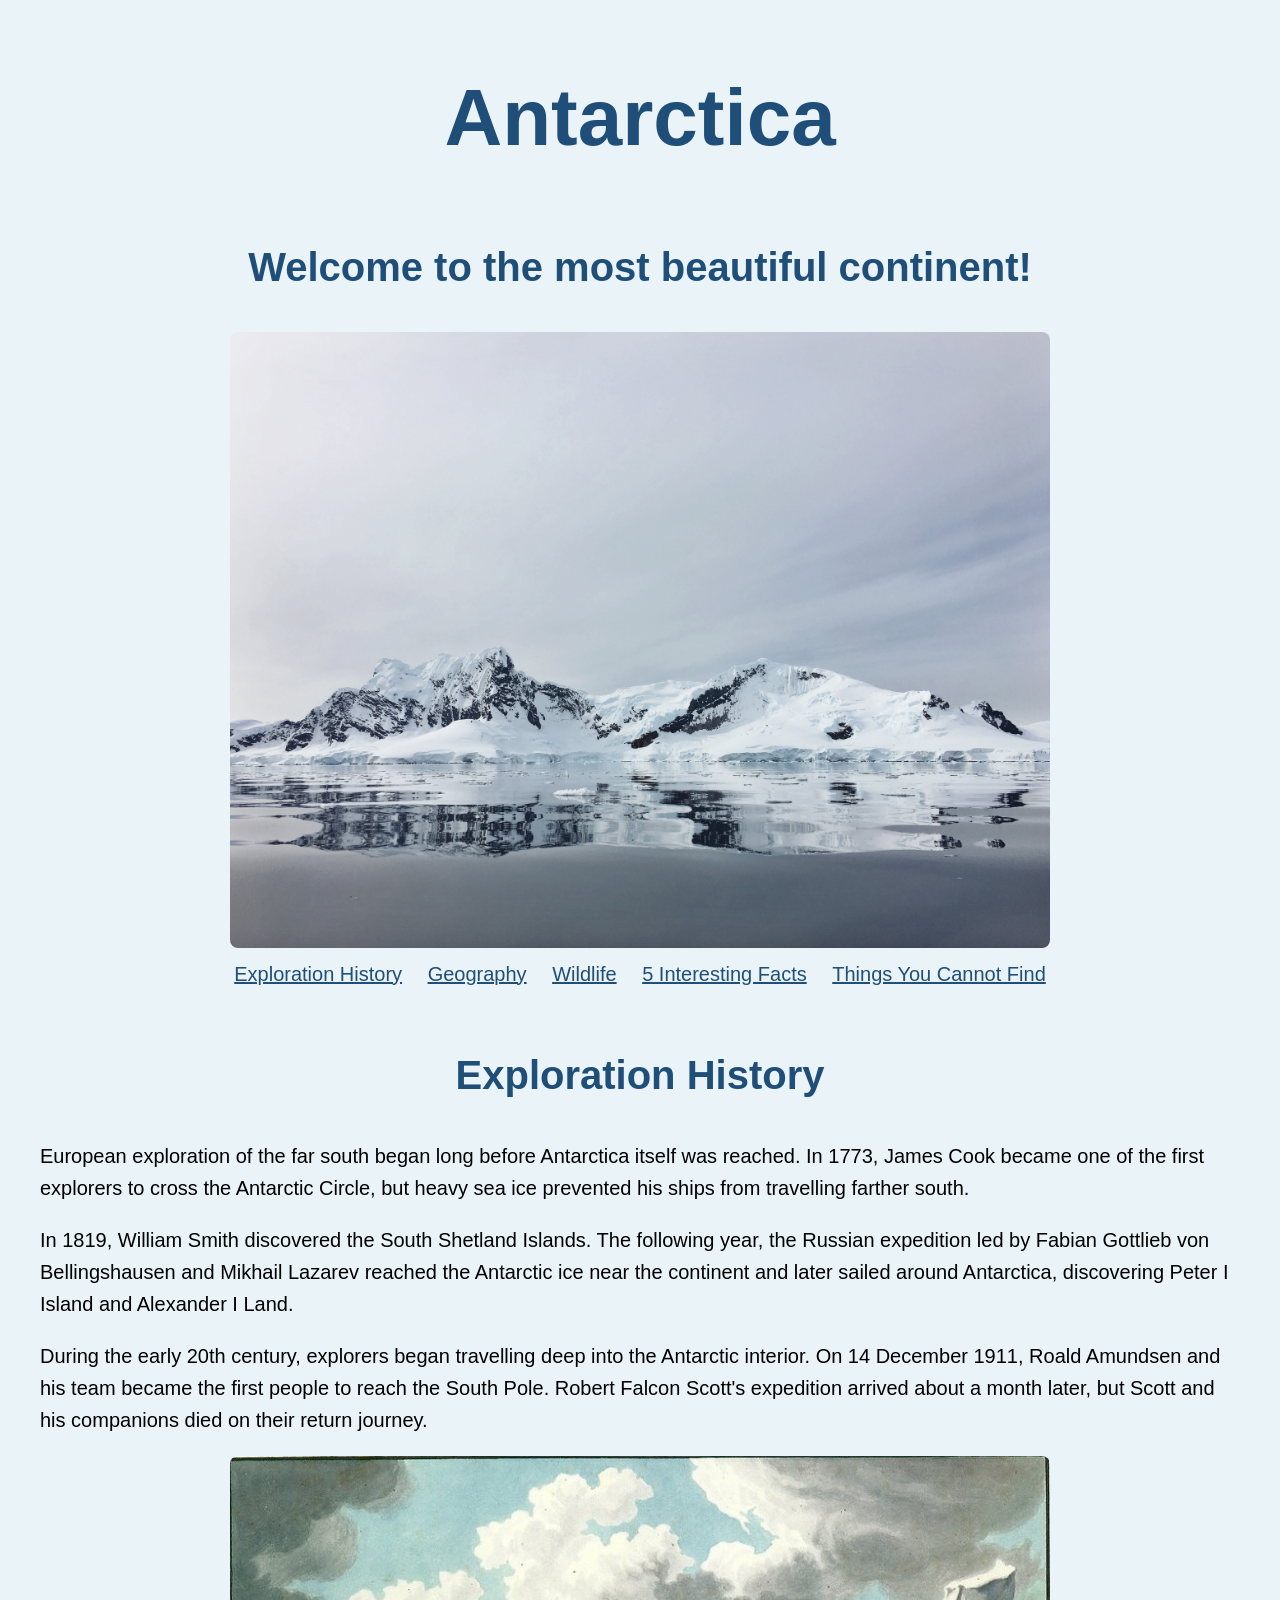
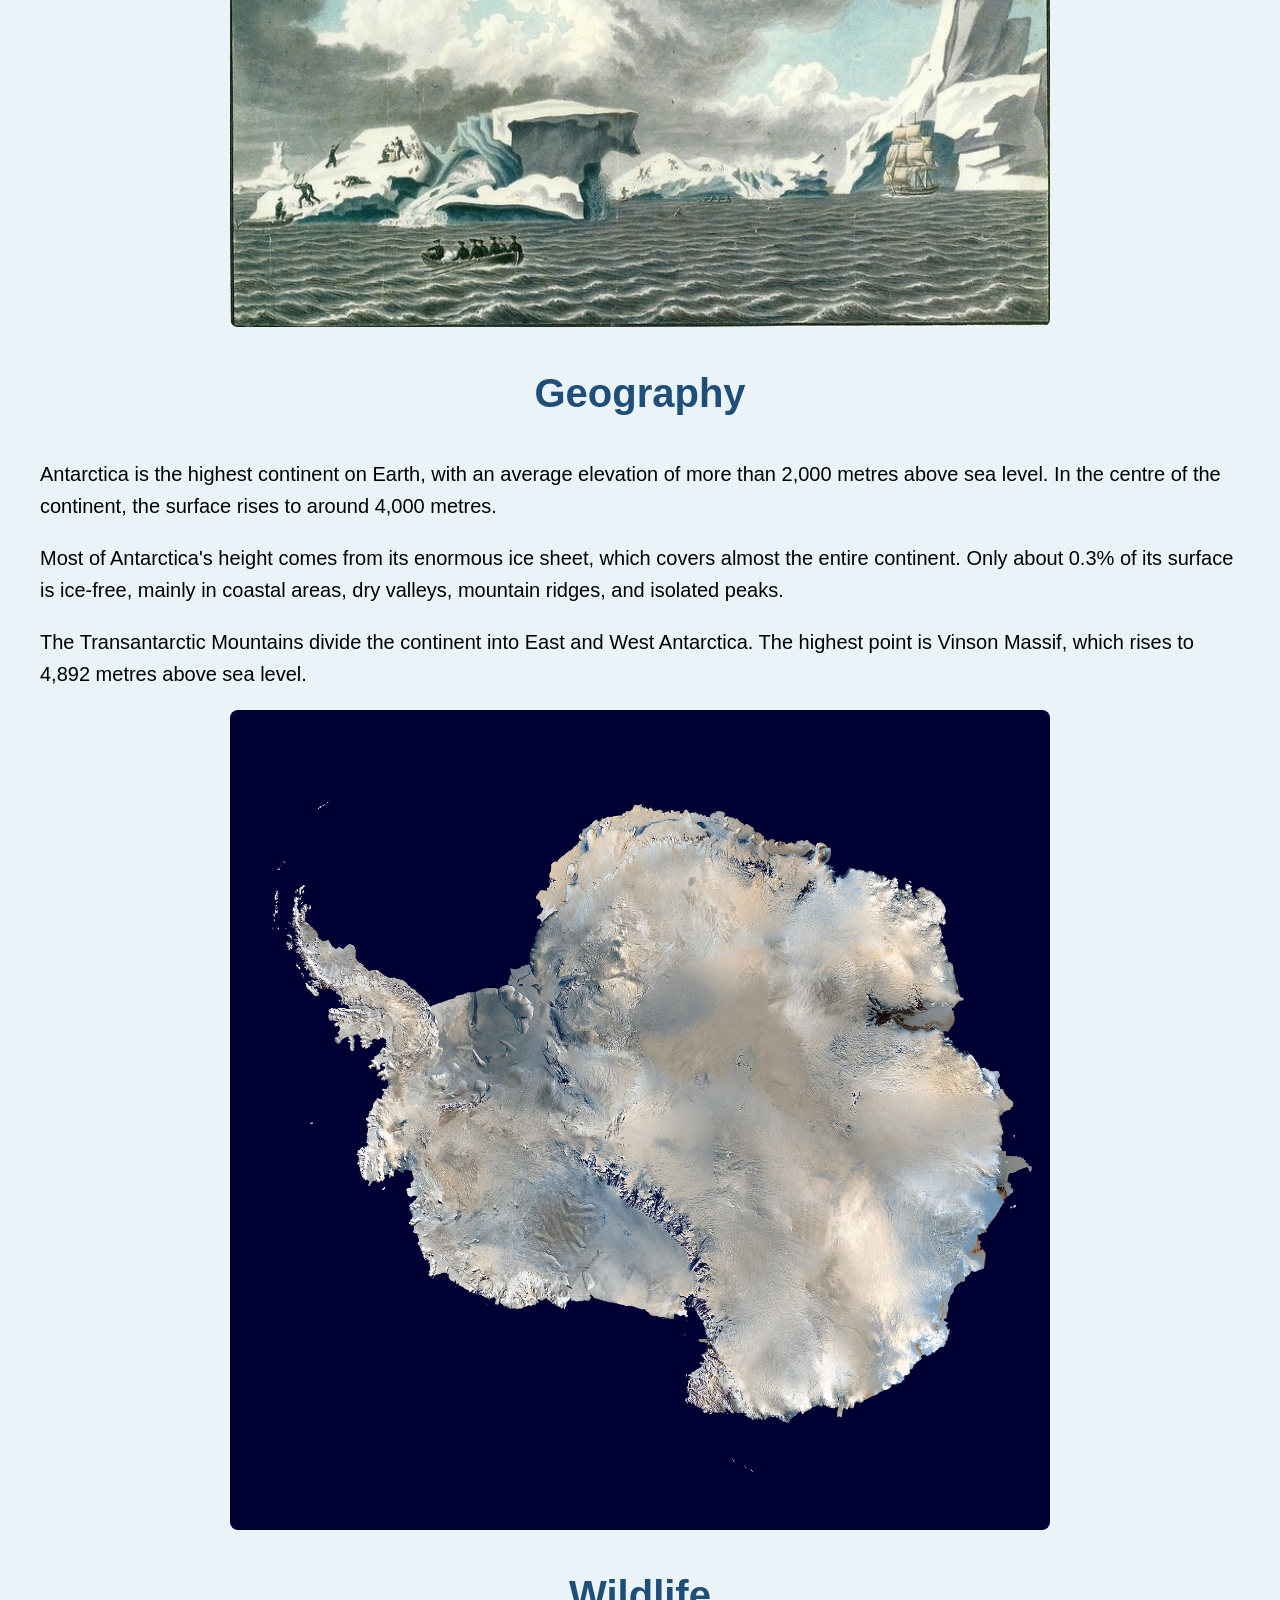
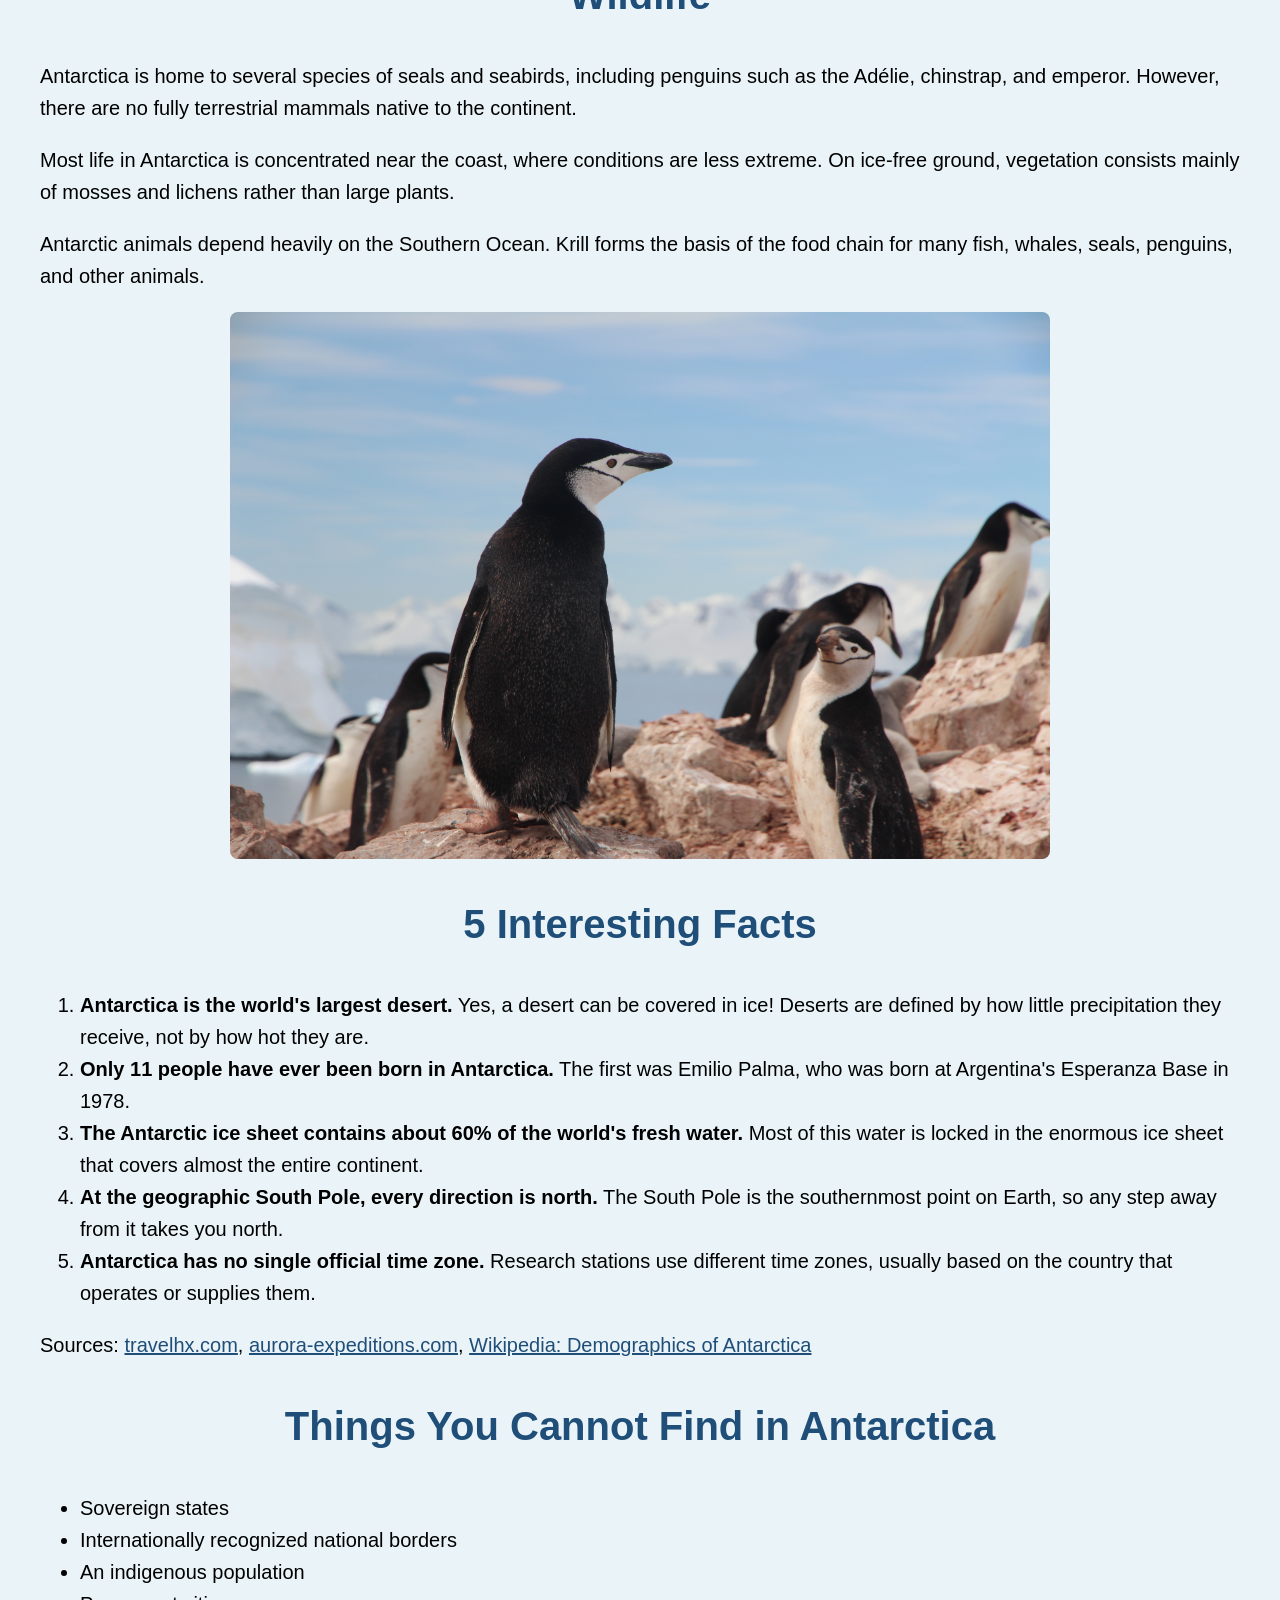
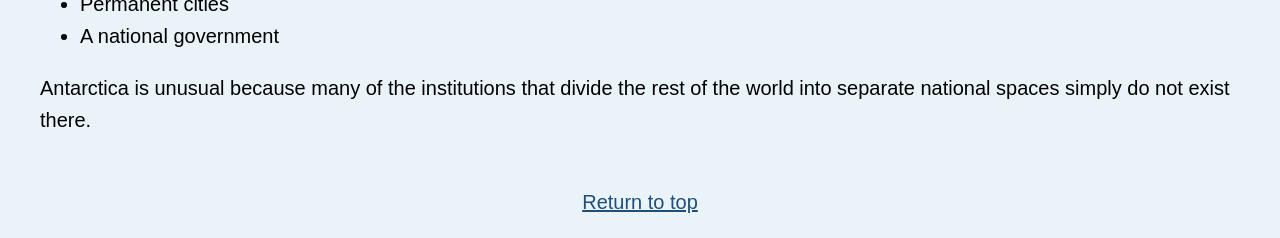
<file: Homework 1 - HTML5/index.html>
<!DOCTYPE html>
<html lang="en">

<head>
    <meta charset="UTF-8">
    <meta name="viewport" content="width=device-width, initial-scale=1.0">
    <meta name="keywords" content="Antarctica, Antarctic, polar regions, ice, wildlife, climate change, environment, tourism">
    <meta name="description" content="A tribute page dedicated to Antarctica, its landscapes, wildlife, climate, and scientific importance">
    <meta name="author" content="Vladislavs Babaņins">
    <title>Antarctica Tribute Page</title>
    <link rel="stylesheet" href="style.css">
</head>

<body>
    <header id="top">
        <h1>Antarctica</h1>
        <h2>Welcome to the most beautiful continent!</h2>
        <a href="https://commons.wikimedia.org/wiki/File:Antarctica_(Unsplash_4XLYg8CjFvk).jpg" target="_blank">
            <img src="img/antarctica_hero.jpg"
                alt="Snow-covered Antarctic mountains and glaciers reflected in calm ocean water.">
        </a>
        <nav>
            <a href="#history">Exploration History</a>
            <a href="#geography">Geography</a>
            <a href="#wildlife">Wildlife</a>
            <a href="#facts">5 Interesting Facts</a>
            <a href="#things-you-cannot-find">Things You Cannot Find</a>
        </nav>
    </header>

    <main>
        <section id="history">
            <h2>Exploration History</h2>
            <p>European exploration of the far south began long before Antarctica itself was reached. In 1773, James
                Cook became one of the first explorers to cross the Antarctic Circle, but heavy sea ice prevented his
                ships from travelling farther south.</p>
            <p>In 1819, William Smith discovered the South Shetland Islands. The following year, the Russian expedition
                led by Fabian Gottlieb von Bellingshausen and Mikhail Lazarev reached the Antarctic ice near the
                continent and later sailed around Antarctica, discovering Peter I Island and Alexander I Land.</p>
            <p>During the early 20th century, explorers began travelling deep into the Antarctic interior. On 14
                December 1911, Roald Amundsen and his team became the first people to reach the South Pole. Robert
                Falcon Scott's expedition arrived about a month later, but Scott and his companions died on their return
                journey.</p>
            <a href="https://commons.wikimedia.org/wiki/File:%D0%9C%D0%B8%D1%85%D0%B0%D0%B9%D0%BB%D0%BE%D0%B2_%D0%9F%D0%B0%D0%B2%D0%B5%D0%BB_%D0%9D%D0%B8%D0%BA%D0%BE%D0%BB%D0%B0%D0%B5%D0%B2%D0%B8%D1%87_-_%D0%92%D0%B8%D0%B4_%D0%BB%D0%B5%D0%B4%D1%8F%D0%BD%D1%8B%D1%85_%D0%BE%D1%81%D1%82%D1%80%D0%BE%D0%B2%D0%BE%D0%B2_(1820).jpg" target="_blank">
                <img src="img/antarctica_history.jpg" alt="An 1820 watercolor by Pavel Mikhailov showing ice islands encountered during the first Russian Antarctic expedition.">
            </a>
        </section>

        <section id="geography">
            <h2>Geography</h2>
            <p>Antarctica is the highest continent on Earth, with an average elevation of more than 2,000 metres above
                sea level. In the centre of the continent, the surface rises to around 4,000 metres.</p>
            <p>Most of Antarctica's height comes from its enormous ice sheet, which covers almost the entire continent.
                Only about 0.3% of its surface is ice-free, mainly in coastal areas, dry valleys, mountain ridges, and
                isolated peaks.</p>
            <p>The Transantarctic Mountains divide the continent into East and West Antarctica. The highest point is
                Vinson Massif, which rises to 4,892 metres above sea level.</p>
            <a href="https://commons.wikimedia.org/wiki/File:Antarctica_satellite_globe.jpg" target="_blank">
                <img src="img/antarctica_geography.jpg" alt="Satellite image of the Antarctic continent surrounded by the Southern Ocean.">
            </a>
        </section>

        <section id="wildlife">
            <h2>Wildlife</h2>
            <p>Antarctica is home to several species of seals and seabirds, including penguins such as the Adélie, chinstrap, and emperor.
                However, there are no fully terrestrial mammals native to the continent.</p>
            <p>Most life in Antarctica is concentrated near the coast, where conditions are less extreme. On ice-free
                ground, vegetation consists mainly of mosses and lichens rather than large plants.</p>
            <p>Antarctic animals depend heavily on the Southern Ocean. Krill forms the basis of the food chain for many
                fish, whales, seals, penguins, and other animals.</p>
            <a href="https://commons.wikimedia.org/wiki/File:Penguin_flock_in_Antarctica_%28Unsplash%29.jpg" target="_blank">
                <img src="img/antarctica_wildlife.jpg"
                    alt="Chinstrap penguins standing on rocks with snow-covered mountains and ice in the background.">
            </a>
        </section>

        <section id="facts">
            <h2>5 Interesting Facts</h2>
            <ol>
                <li><b>Antarctica is the world's largest desert.</b> Yes, a desert can be covered in ice! Deserts are
                    defined by how little precipitation they receive, not by how hot they are.</li>
                <li><b>Only 11 people have ever been born in Antarctica.</b> The first was Emilio Palma, who was born at
                    Argentina's Esperanza Base in 1978.</li>
                <li><b>The Antarctic ice sheet contains about 60% of the world's fresh water.</b> Most of this water is
                    locked in the enormous ice sheet that covers almost the entire continent.</li>
                <li><b>At the geographic South Pole, every direction is north.</b> The South Pole is the southernmost
                    point on Earth, so any step away from it takes you north.</li>
                <li><b>Antarctica has no single official time zone.</b> Research stations use different time zones,
                    usually based on the country that operates or supplies them.</li>
            </ol>
            <p>
                Sources:
                <a href="https://www.travelhx.com/en/stories/fifteen-interesting-facts-about-antarctica/" target="_blank">travelhx.com</a>,
                <a href="https://www.aurora-expeditions.com/eu/blog/10-fun-facts-about-antarctica" target="_blank">aurora-expeditions.com</a>,
                <a href="https://en.wikipedia.org/wiki/Demographics_of_Antarctica" target="_blank">Wikipedia: Demographics of Antarctica</a>
            </p>
        </section>

        <section id="things-you-cannot-find">
            <h2>Things You Cannot Find in Antarctica</h2>
            <ul>
                <li>Sovereign states</li>
                <li>Internationally recognized national borders</li>
                <li>An indigenous population</li>
                <li>Permanent cities</li>
                <li>A national government</li>
            </ul>
            <p>Antarctica is unusual because many of the institutions that divide the rest of the world into separate
                national spaces simply do not exist there.</p>
        </section>

    </main>

    <footer>
        <p class="return-to-top"><a href="#top">Return to top</a></p>
    </footer>

</body>

</html>
</file>
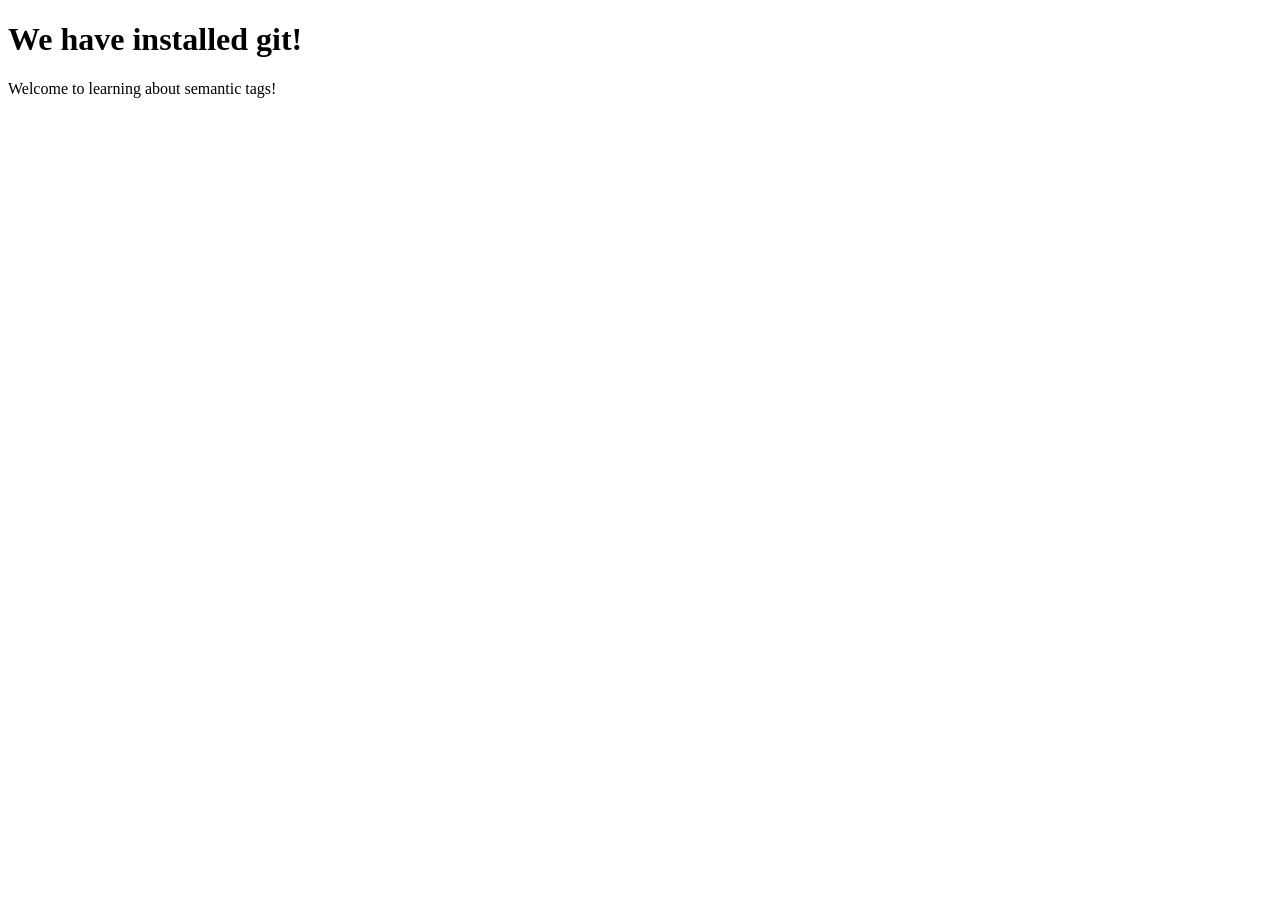
<file: Week02/week02.html>
<!DOCTYPE html>
<html lang="en">
<head>
    <meta charset="UTF-8">
    <meta name="viewport" content="width=device-width, initial-scale=1.0">
    <title>Week 2</title>
</head>
<body>
        <header id="my-header">
        <h1>We have installed git!</h1>
        <p>Welcome to learning about semantic tags!</p>

    </header>
</body>
</html>
</file>
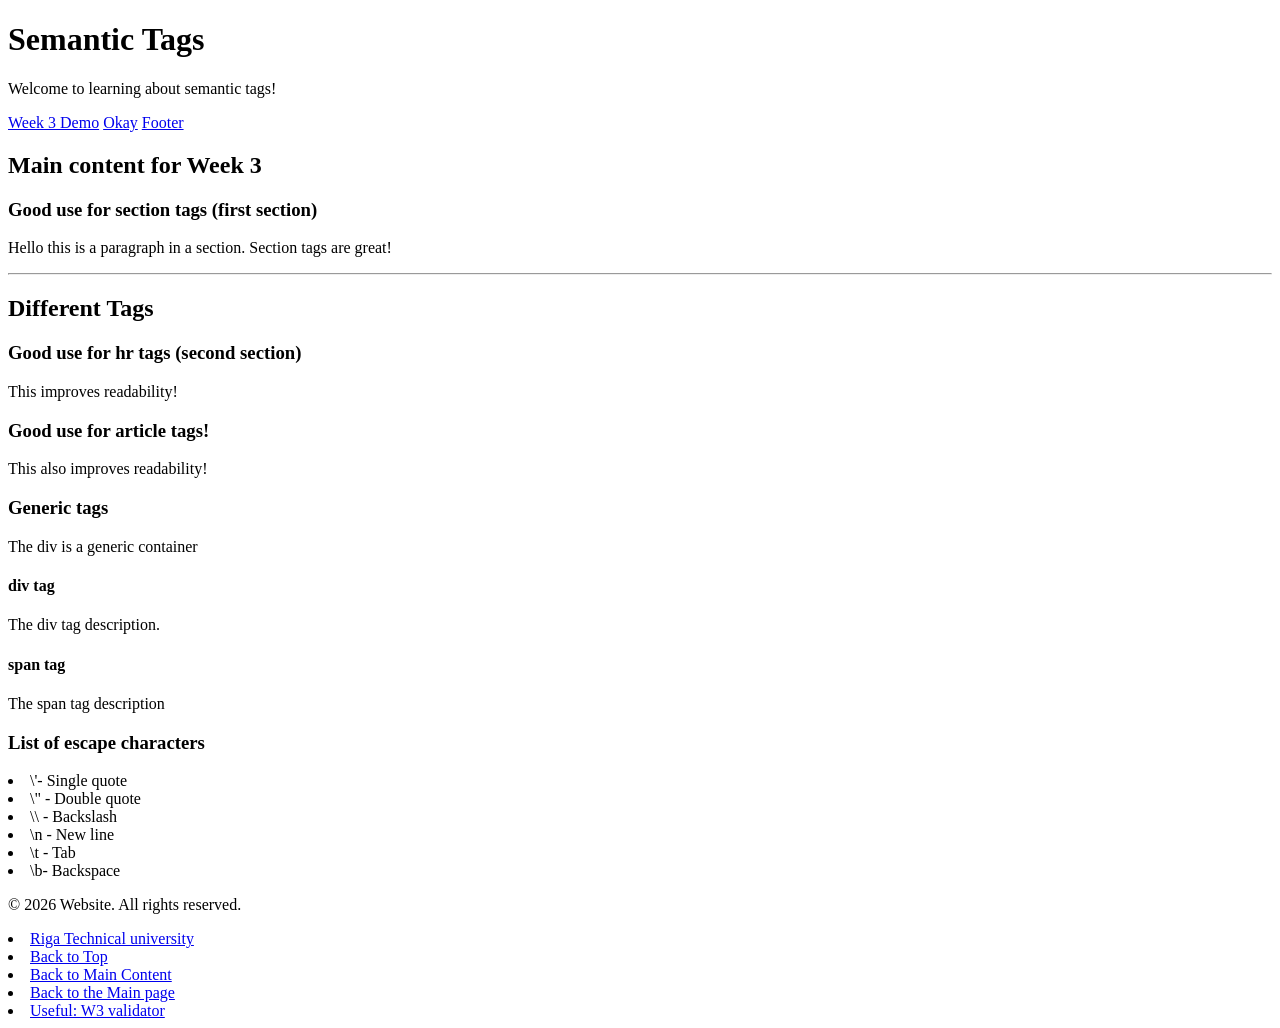
<file: Week03/week03.html>
<!DOCTYPE html>
<html lang="en">
<head>
    <meta charset="UTF-8">
    <meta name="viewport" content="width=device-width, initial-scale=1.0">
    <title>Week 3: Semantic Tags</title>
</head>
<body>

    <header id="my-header">
        <h1>Semantic Tags</h1>
        <p>Welcome to learning about semantic tags!</p>

        <nav>   
            <a href="week03.html">Week 3 Demo</a>
            <a href="../Week01/index.html">Okay</a>
            <a href="#my-footer">Footer</a>
        </nav>

    </header>
    <main>
            <section>
                <h2>Main content for Week 3</h2>
                <h3>Good use for section tags (first section)</h3>
                <p>Hello this is a paragraph in a section. Section tags are great!</p>
            </section>
            <hr>

            <section>
                <h2>Different Tags</h2>
                <article>
                    <h3>Good use for hr tags (second section)</h3>
                    <p>This improves readability!</p>
                </article>
                <article>
                    <h3>Good use for article tags!</h3>
                    <p>This also improves readability!</p>
                </article>
                <article>
                    <h3>Generic tags</h3>
                        <p>
                        The div is a generic container
                        </p>
                    <h4>div tag</h4>
                    <div class ="generic-container">    
                        <p>
                        The div tag description.
                        </p>
                    <h4>span tag</h4>
                        <p>
                        The span tag description
                        </p>
                    </div>
                </article>
            </section>

            <section>
                <article>
                    <h3>List of escape characters</h3>
                        <li>\'- Single quote</li>
                        <li>\" - Double quote</li>
                        <li>\\ - Backslash</li>
                        <li>\n - New line</li>
                        <li>\t - Tab</li>
                        <li>\b- Backspace</li>
                </article>
            </section>
            
    </main>
    <footer id="my-footer">
        <p>&copy; 2026 Website. All rights reserved.</p>
        <li><a href="https://www.rtu.lv/en" target="_blank">Riga Technical university</a></li>
        <li><a href="#my-header">Back to Top</a></li>
        <li><a href="#main-content">Back to Main Content</a></li>
        <li><a href="../Week01/index.html">Back to the Main page</a></li>
        <li><a href="https://validator.w3.org/">Useful: W3 validator</a></li>
    </footer>

</body>
</html>
</file>
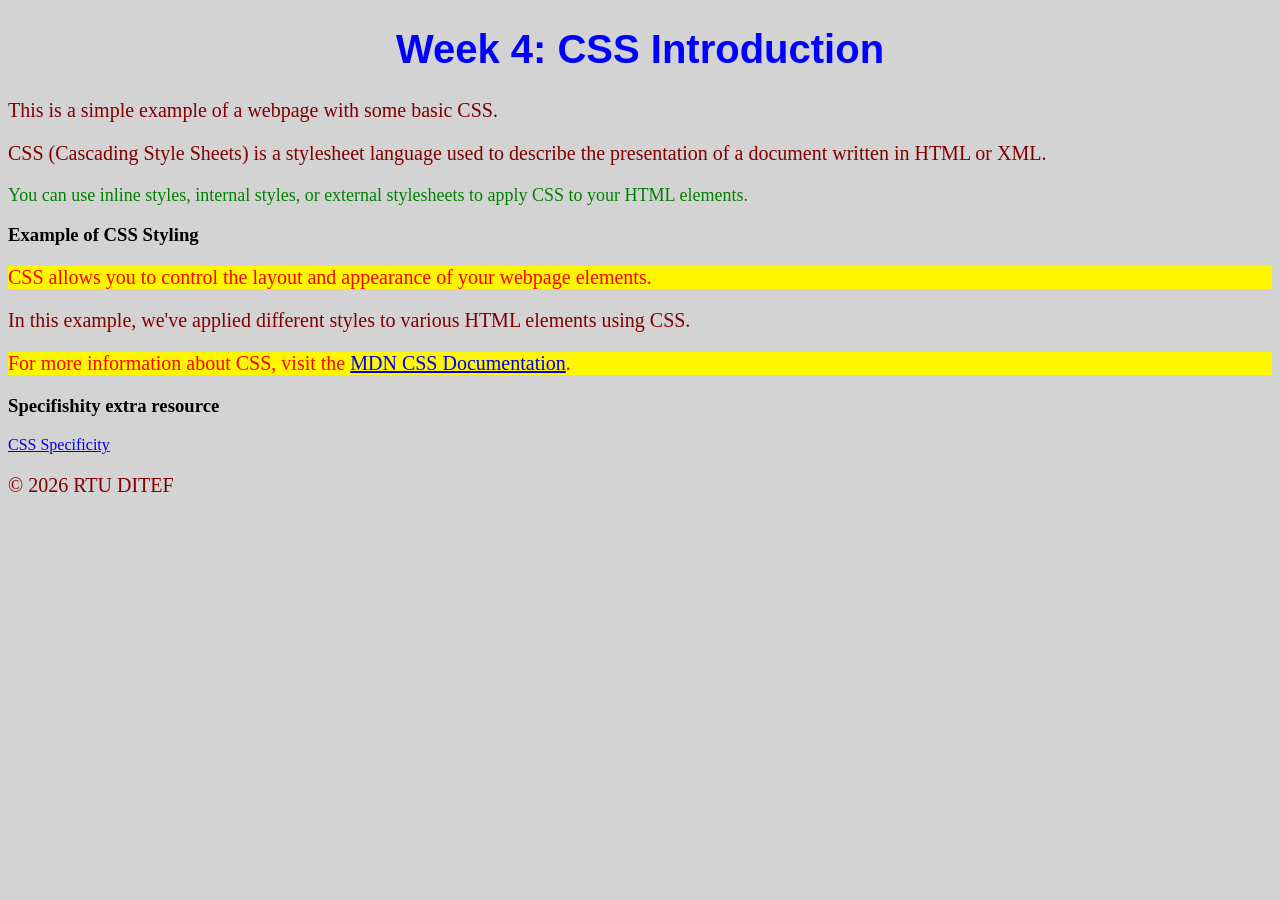
<file: Week04/week04.html>
<!DOCTYPE html>
<html lang="en">
<head>
    <meta charset="UTF-8">
    <meta name="viewport" content="width=device-width, initial-scale=1.0">
    <title>Week 4: CSS</title>
    <link rel="stylesheet" href="style.css">
</head>
<body>
    <header>
        <h1>Week 4: CSS Introduction</h1>
    </header>    
    <main>
        <p>This is a simple example of a webpage with some basic CSS.</p>
        <p>CSS (Cascading Style Sheets) is a stylesheet language used to describe the presentation of a document written in HTML or XML.</p>
        <p style="color: green; font-size: 18px;">You can use inline styles, internal styles, or external stylesheets to apply CSS to your HTML elements.</p>
    <article>
        <h3>Example of CSS Styling</h3>
        <p class="cool-paragraph">CSS allows you to control the layout and appearance of your webpage elements.</p>
        <p>In this example, we've applied different styles to various HTML elements using CSS.</p>
        <p class="cool-paragraph">For more information about CSS, visit the <a href="https://developer.mozilla.org/en-US/docs/Web/CSS" target="_blank">MDN CSS Documentation</a>.</p>
    </article>
    <h3>Specifishity extra resource</h3>
    <a href="https://www.specifishity.com" target="_blank">CSS Specificity</a>
    </main>
    <footer>
        <p>&copy; 2026 RTU DITEF</p>
    </footer>
</body>
</html>
</file>
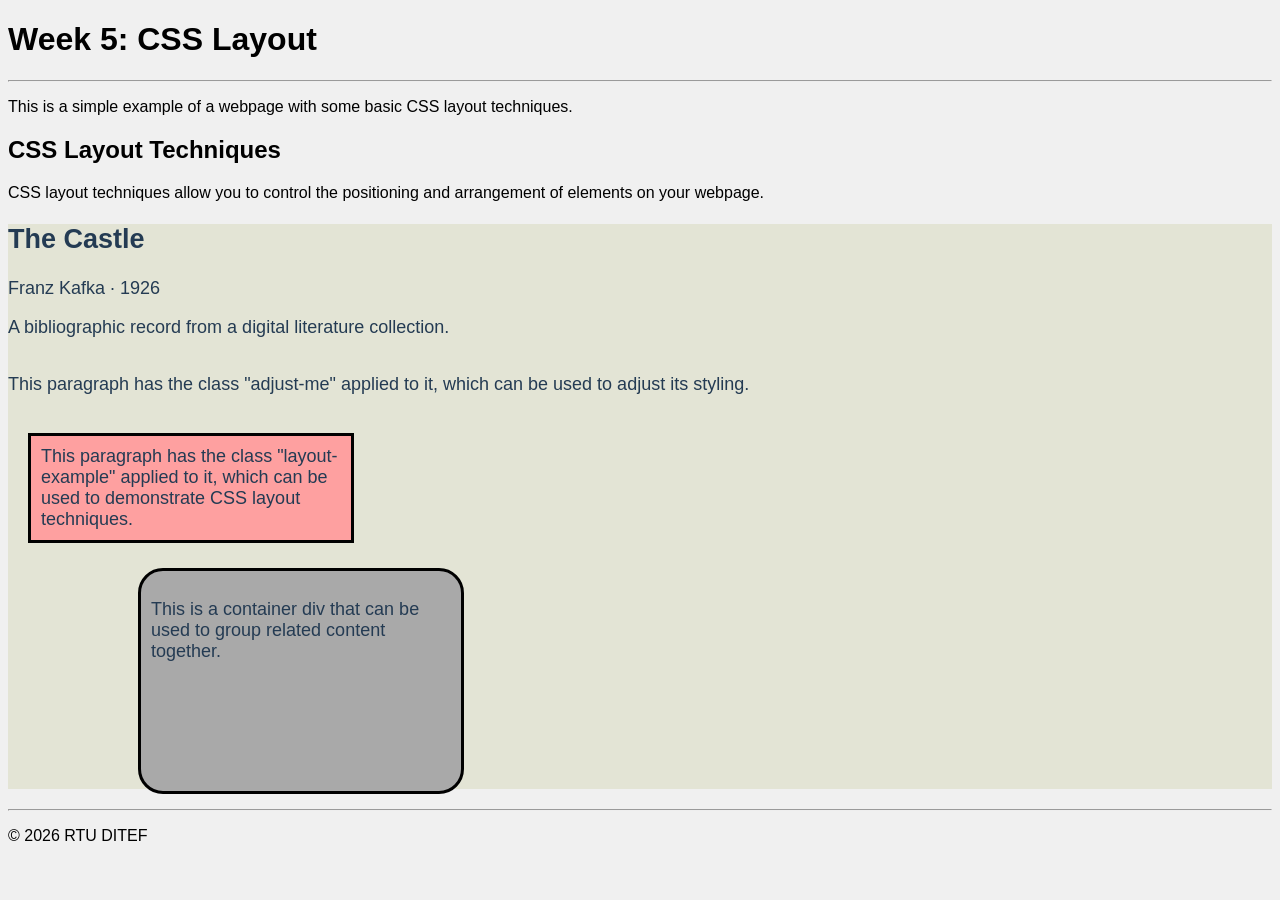
<file: Week05/week05.html>
<!DOCTYPE html>
<html lang="en">
<head>
    <meta charset="UTF-8">
    <meta name="viewport" content="width=device-width, initial-scale=1.0">
    <title>Week 5: CSS Layout</title>
    <link rel="stylesheet" href="week05_style.css">
</head>

<body>
    <header>
        <h1>Week 5: CSS Layout</h1>
    </header>
    <hr>
    <main>
        <p>This is a simple example of a webpage with some basic CSS layout techniques.</p>
        <section>
            <h2>CSS Layout Techniques</h2>
            <p>CSS layout techniques allow you to control the positioning and arrangement of elements on your webpage.</p>
        </section>
        <article class="record">
            <h2>The Castle</h2>
            <p>Franz Kafka · 1926</p>
            <p>A bibliographic record from a digital literature collection.</p>
            <p class="adjust-me">This paragraph has the class "adjust-me" applied to it, which can be used to adjust its styling.</p>
            <p class="layout-example">This paragraph has the class "layout-example" applied to it, which can be used to demonstrate CSS layout techniques.</p>
            <div class="rounded-container" id="special-container">
                <p>This is a container div that can be used to group related content together.</p>
            </div>
        </article>
    </main>
    <hr>
    <footer>
        <p>&copy; 2026 RTU DITEF</p>
    </footer>
</body>
</html>
</file>
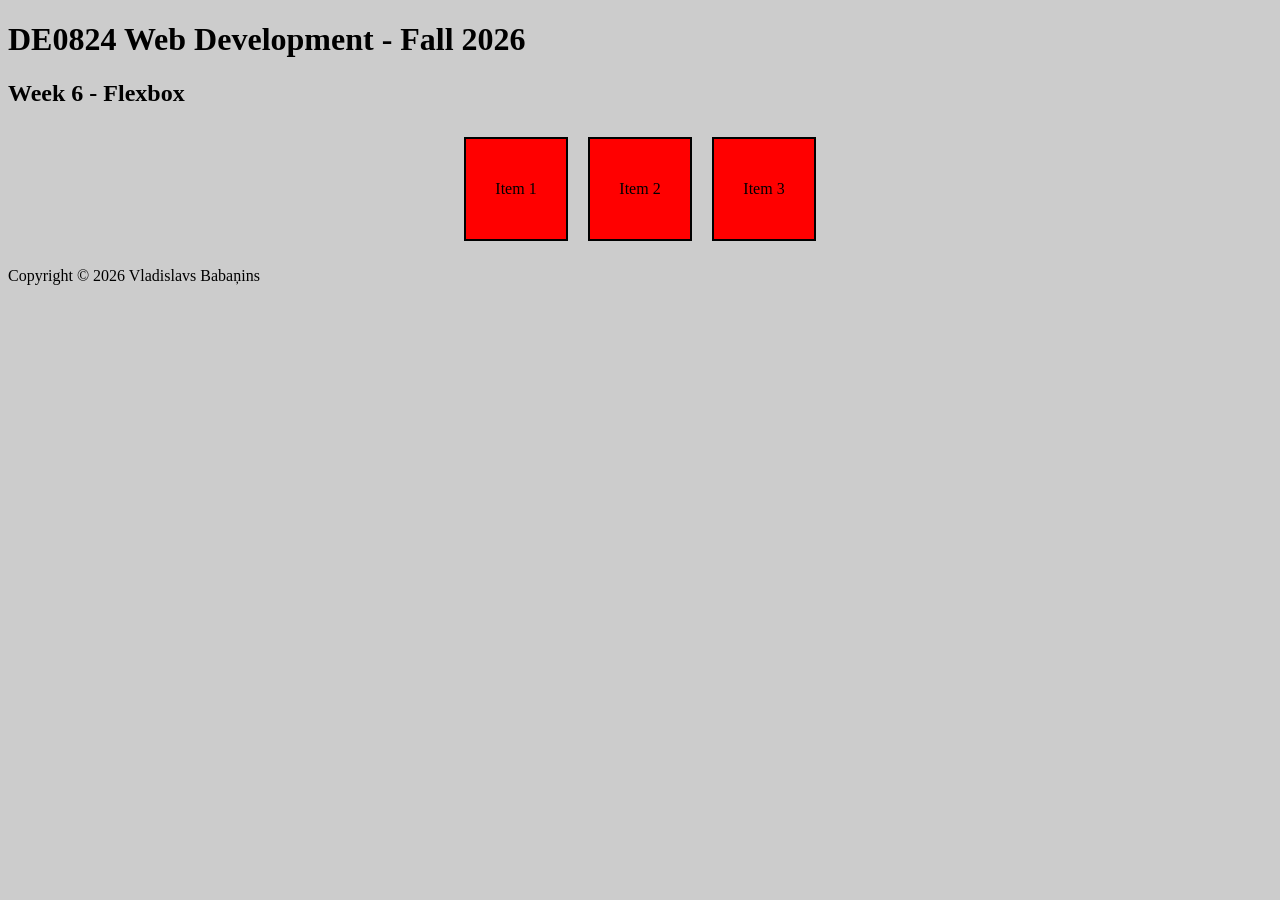
<file: Week06/week06.html>
<!DOCTYPE html>
<html lang="en">
<head>
    <meta charset="UTF-8">
    <meta name="viewport" content="width=device-width, initial-scale=1.0">
    <title>Document</title>
    <link rel="stylesheet" href="flex_style.css">
</head>
<body>
    <header>
        <h1>DE0824 Web Development - Fall 2026</h1>
        <h2>Week 6 - Flexbox</h2>
    </header>
    <main>
        <h2></h2>
        <div class="flex-container">
            <div class="box flex-item">Item 1</div>
            <div class="box flex-item">Item 2</div>
            <div class="box flex-item">Item 3</div>
        </div>
    </main>
    <footer>
        <p>Copyright &copy; 2026 Vladislavs Babaņins</p>
    </footer>
</body>
</html>
</file>
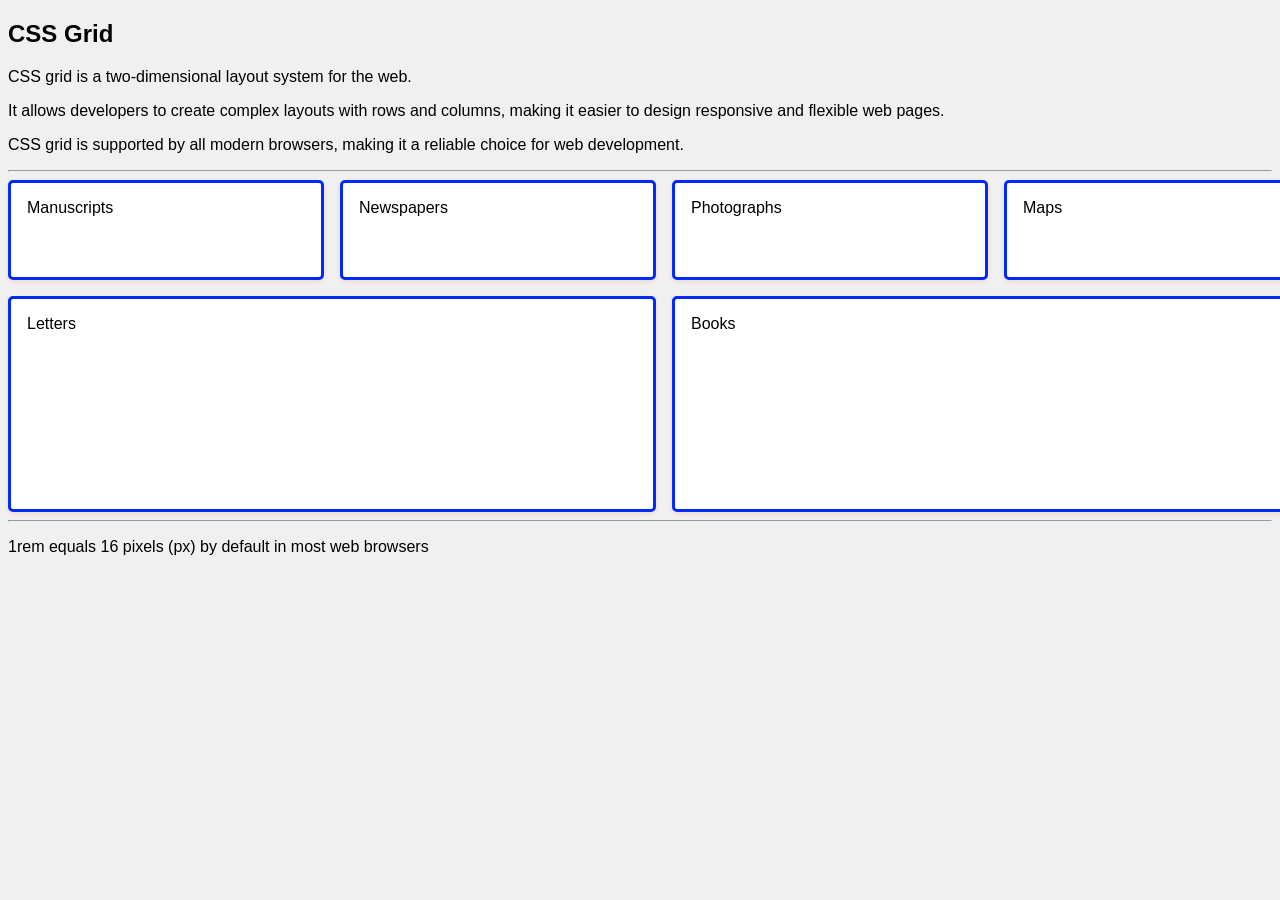
<file: week07/week07.html>
<!DOCTYPE html>
<html lang="en">
<head>
    <meta charset="UTF-8">
    <meta name="viewport" content="width=device-width, initial-scale=1.0">
    <title>CSS Grid</title>
    <link rel="stylesheet" href="week07_style.css">
</head>
<body>
        <header>
            
        </header>
        <main>
            <h2>CSS Grid</h2>
            <p>CSS grid is a two-dimensional layout system for the web.</p>
            <p>It allows developers to create complex layouts with rows and columns, making it easier to design responsive and flexible web pages.
            <p>CSS grid is supported by all modern browsers, making it a reliable choice for web development.</p>
            <hr>
            <section class="collections">
                <article class="collection manuscripts">Manuscripts</article>
                <article class="collection newspapers">Newspapers</article>
                <article class="collection photographs">Photographs</article>
                <article class="collection maps">Maps</article>
                <article class="collection letters">Letters</article>
                <article class="collection books">Books</article>
            </section>

            <hr>
            <p>1rem equals 16 pixels (px) by default in most web browsers </p>


        </main>
    

</body>
</html>
</file>
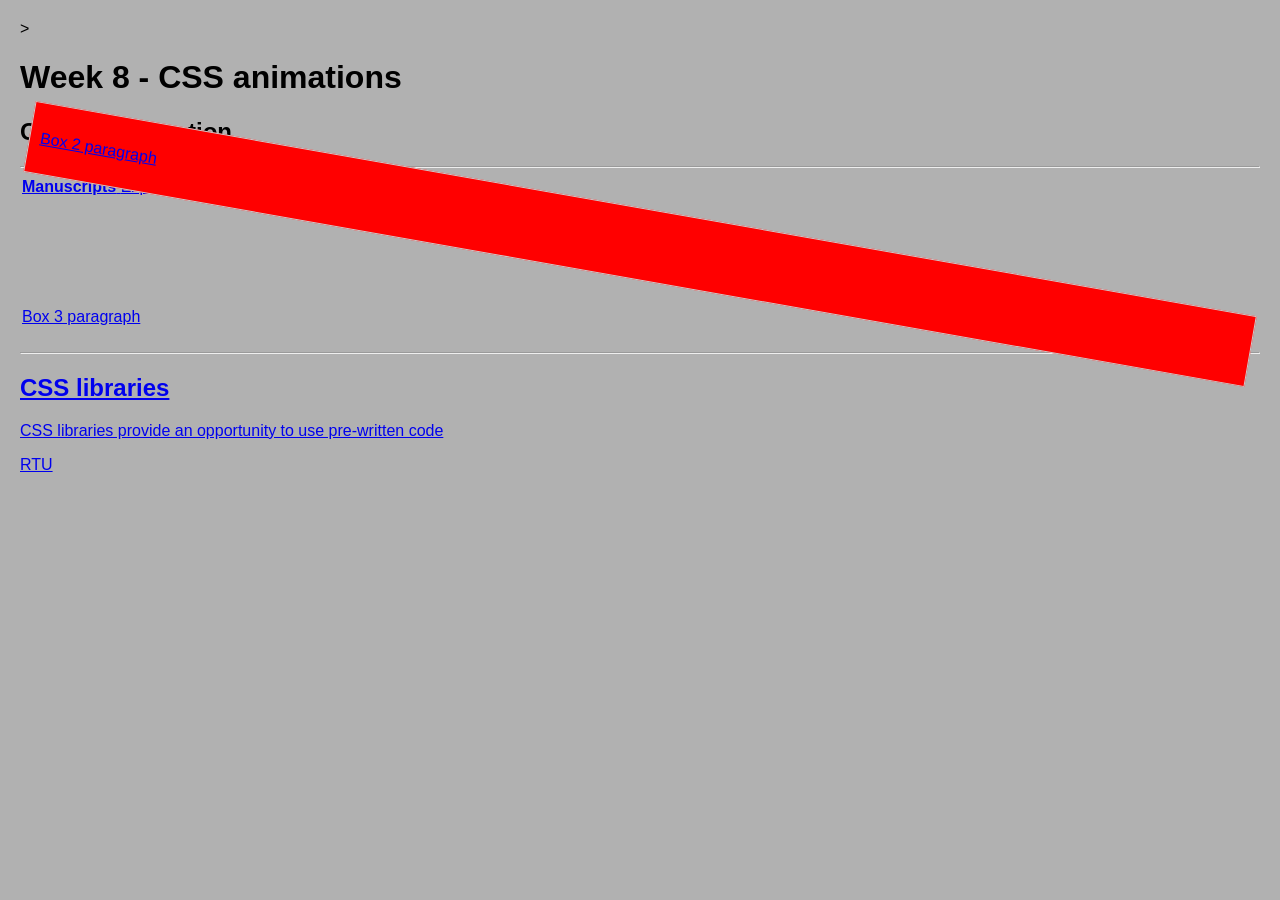
<file: week08/week08.html>
<!DOCTYPE html>
<html lang="en">
<head>
    <meta charset="UTF-8">
    <meta name="viewport" content="width=device-width, initial-scale=1.0">
    <title>Week 8 - CSS animations</title>
    <link rel="stylesheet" href="week08.css">
    <!-- <link
    href="https://cdn.jsdelivr.net/npm/bootstrap@5.3.8/dist/css/bootstrap.min.css"
    rel="stylesheet"
    integrity="sha384-sRIl4kxILFvY47J16cr9ZwB07vP4J8+LH7qKQnuqkuIAvNWLzeN8tE5YBujZqJLB"
    crossorigin="anonymous" -->
    >
    <!-- you can use also Tailwind (some people don't like it) -->
     <!-- but it's an atomic styling. Popular from 2015-2016 -->
    <!-- but why can't you just download this css and then use just it locally (If you don't internet - but yes you can just download it) -->
</head>
<body>

    <header>
        <h1>Week 8 - CSS animations</h1>
    </header>
    <main>
        <h2> CSS tranformation</h2>
        <hr>
        <div class="archive-card">
            <a href="manuscripts.html">
            <strong>Manuscripts</strong>
            <span>Explore the collection</span>
        </div>
    

        <div class="box2">
            <p>Box 2 paragraph</p>
        </div>

        <div class="box3">
            <p>Box 3 paragraph</p>
        </div>

    <hr>
    <h2>CSS libraries</h2>
    <p>CSS libraries provide an opportunity to use pre-written code</p>
    </main>

    <footer>
        <p>RTU</p>
    </footer>

    
</body>
</html>
</file>
<file: Homework 1 - HTML5/style.css>
html {
    scroll-behavior: smooth;
}

body {
    background-color: #EAF4F8;
    font-family: Arial, sans-serif;
    font-size: 20px;
    line-height: 1.6;
}

main {
    max-width: 1200px;
    margin: 0 auto;
    padding: 10px;
}

h1, h2 {
    color: #1F4E79;
    text-align: center;
}

h1 {
    font-size: 80px;
}

h2 {
    font-size: 40px;
}

nav {
    text-align: center;
    margin: 10px;
}

nav a {
    margin: 0 10px;
}

a {
    color: #1F4E79;
}

a:hover {
    color: black;
}

img {
    border-radius: 8px;
    display: block;
    margin: auto;
    width: 820px;
    max-width: 100%;
}

.return-to-top {
    margin: 20px auto;
    text-align: center;
}
</file>
<file: Week04/style.css>
/*
Style sheet for the week 04 HTML file.
*/

body {
    /*This if for the body*/
    background-color: lightgray;
}

h1 {
    color: blue; /*ctrl + backslash (/) - fast commenting*/
    text-align: center;
    font-family: Arial, sans-serif;
    font-size: 40px;
}

.cool-paragraph {
    background-color: rgb(255, 247, 0);
    color: red; /* !important; avoid using !important unless necessary */
}

p {
    color: rgb(128, 0, 0);
    font-family: 'Times New Roman', Times, serif;
    font-size: 20px;
}

#additional-info {
    color: green;
    font-family: 'Courier New', Courier, monospace;
    font-size: 18px;
}
</file>
<file: Week05/week05_style.css>
body {
    background-color: #f0f0f0;
    font-family: Arial, sans-serif;
}

/* reminder that record means selecting all elements with the class "record"*/
.record {
    background-color: #e3e4d5;
    color: #243b53;
    font-size: 18px;
    /*display: none;*/
}

.adjust-me {
    display: inline-block;
}

.layout-example {
    background-color: #fea0a0;
    border: 3px solid #000000;
    width: 300px;
    padding: 10px; /*Padding goes inside*/
    margin: 20px; /*Margin goes outside*/
}

.rounded-container {
    background-color: darkgray;
    width: 300px;
    height: 200px;
    border: 3px solid #000000;
    border-radius: 25px;
    padding: 10px; /*Padding goes inside*/
    margin: 20px; /*Margin goes outside*/
}

/*I will make a specific rule for the special container (for specific id) */
#special-container {
    position: relative;
    top: 5px;
    left: 110px;
}

/* let's add a hover property to the rounded container */
.rounded-container:hover {
    background-color: lightgray;
    border-color: #ff0000;
    box-shadow: 5px 5px 10px rgba(0, 0, 0, 0.5);
    transform: translate(2px, 2px);
}
</file>
<file: Week06/flex_style.css>
body {
    background-color: #c1c1c1cf;
}

.box {
    width: 100px;
    height: 100px;
    background-color: #ff0000;
    margin: 10px;
    border: 2px solid #000000;
}

.flex-container {
    display: flex;
    flex-wrap: wrap;
    justify-content: center;
}

/*let's try centering text inside flex items*/
.flex-item {
    display: flex;
    align-items: center;
    justify-content: center;
}
</file>
<file: week07/week07_style.css>
body {
    background-color: #f0f0f0;
    font-family: Arial, sans-serif;
}

.collections {
    display: grid;
    grid-template-columns: 25% 25% 25% 25%;
    grid-template-rows: 100px 100px 100px;
    gap: 1rem;
    /* now we can use grid-template-areas to define the layout of our collections */
    grid-template-areas:
        "manuscripts newspapers photographs maps"
        "letters letters books books"
        "letters letters books books";
}

.collection {
    background-color: #fff;
    padding: 1rem;
    border-radius: 5px;
    box-shadow: 0 2px 5px rgba(255, 0, 0, 0.1);
    border: 3px solid #002aff;
}

/* let's add hover effect to the collection items */
/* hover is a pseudo-class that applies styles when the user hovers over an element */
.collection:hover {
    transform: scale(1.05);
    transition: transform 0.3s ease;
    background-color: #ff0000;
}

/* We can introduce screen width based media queries
 We can think of it as an if statement for CSS
 If the screen width is less than or equal to 768px, apply these styles */
 @media (max-width: 768px) {
    .collections {
        grid-template-columns: 1fr 1fr;
        grid-template-rows: auto;
        grid-template-areas:
            "manuscripts newspapers"
            "photographs maps"
            "letters letters"
            "books books";
    }

    .collection {
        background-color: #c8ff00;
    }
}

 @media (max-width: 480px) {
    .collections {
        grid-template-columns: 1fr;
        grid-template-rows: auto;
        grid-template-areas:
            "manuscripts"
            "newspapers"
            "photographs"
            "maps"
            "letters"
            "books";
    }

    .collection {
        background-color: #a80d08;
    }
}

/* Let's assign grid area to each collection*/
.manuscripts {
    grid-area: manuscripts;
}

.newspapers {
    grid-area: newspapers;
}

.photographs {
    grid-area: photographs;
}

.maps {
    grid-area: maps;
}

.letters {
    grid-area: letters;
}

.books {
    grid-area: books;
}
</file>
<file: week08/week08.css>
body {
    background-color: #b1b1b1;
    font-family: Arial, sans-serif;
    margin: 10px;
    padding: 10px;
}

.archive-card {
    background-color: #b1b1b1;
    border: 2px, solid #b1b1b1;
    /* transition: background-color 250ms ease; */

    transition:
        background-color 250ms ease,
        transform 250ms ease,
        box-shadow 250ms ease;

}


.box3 {
    background-color: #b1b1b1;
    border: 2px, solid #b1b1b1;
}

.box3:hover {
    transform: translate(400px,10px)
}


.archive-card:hover {
    /* transform: translateY(-10px); */
    background-color: #0488f5;
    transform: scale(1.5);
    transition: background-color 500ms ease, transform 500ms ease;

}

.box2 {
    background-color: red;
    border: 1px solid #ccc;
    padding: 10px;
    margin: 10px 0;
    animation: reveal-record 2800ms ease-out both;
}

.box2:hover {
    animation: reveal-record 2800ms ease-out both;
}

@keyframes reveal-record {
    from {
        opacity: 0;
        transform: translateX(-35px);
    }

    /* middle animation (like a keyframe) */
    50% {
        opacity: 0.5;
        transform: translateX(-15px);
        transform: translateY(-15px);
        background-color:#0488f5;
        rotate: 20deg;
    }
    to {
        opacity: 1;
        transform: translateX(0);
        rotate: 10deg;
    }
}
</file>
